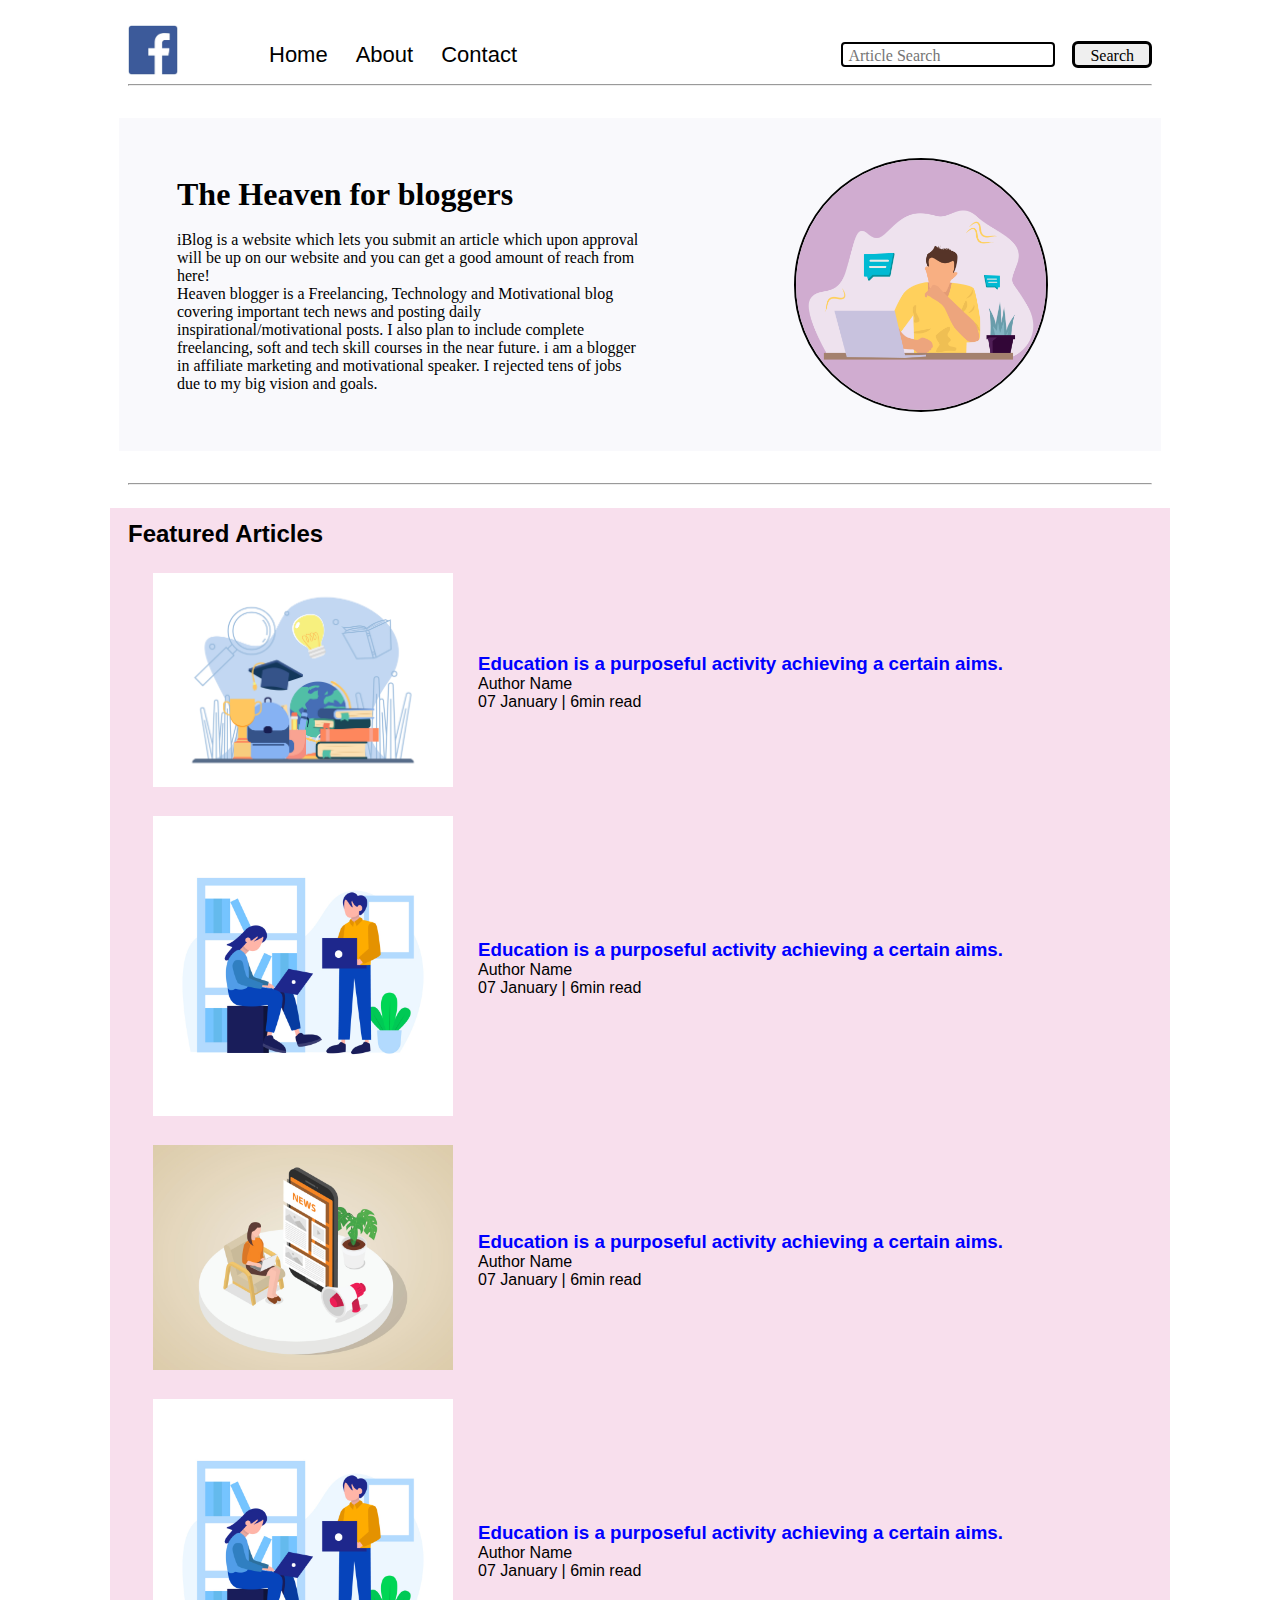
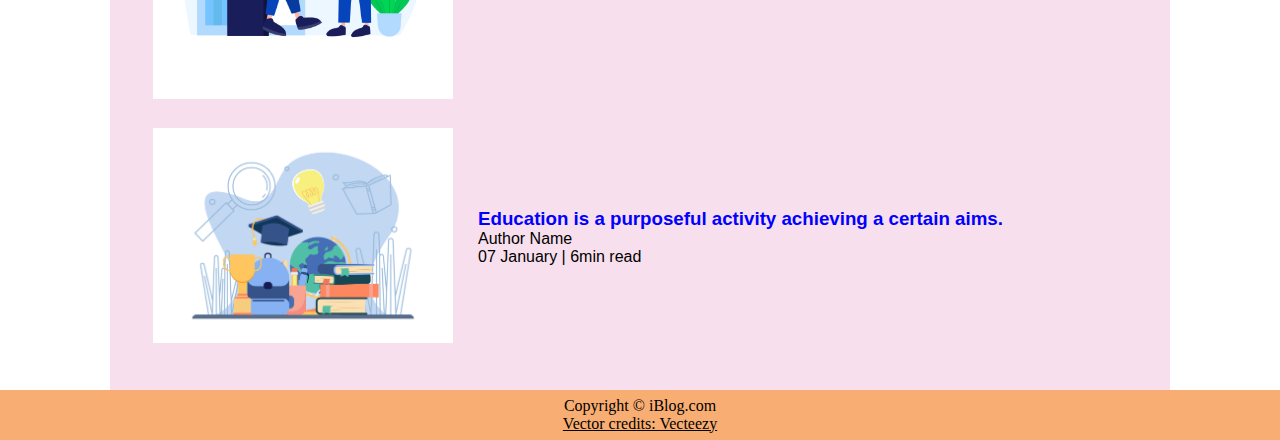
<file: project1/index.html>
<!DOCTYPE html>
<html lang="en">

<head>
    <meta charset="UTF-8">
    <meta name="viewport" content="width=device-width, initial-scale=1.0">
    <link rel="stylesheet" href="css/utils.css">
    <link rel="stylesheet" href="css/style.css">
    <link rel="stylesheet" href="css/mobile.css">
    <title>iBlog - Heaven for bloggers</title>
</head>

<body>
    <nav class="navigation max-width-1 m-auto">

        <div class="nav-left">
            <a href="/">
                <span> <img src="img/logo.jpg" width="50px" alt=""> </span>
            </a>
            <ul>
                <li> <a href="/"> Home</a></li>
                <li> <a href="#"> About</a></li>
                <li> <a href="/contact.html"> Contact</a></li>
            </ul>
<br>
        </div>
        <div class="nav-right">
            <form action="/search.html" method="get">
                <input class="form-input" type="text" name="query" placeholder="Article Search">
                <button class="btn"> Search </button>

            </form>

        </div>
    </nav>
    <div class="max-width-1 m-auto">
        <hr>
    </div>
    <div class="m-auto content max-width-1 my-2">
        <div class="content-left">
            <h1> The Heaven for bloggers</h1><br>
            <p> iBlog is a website which lets you submit an article which upon approval will be up on our website
                and you can get a good amount of reach from here!
            </p>
            <p> Heaven blogger is a Freelancing, Technology and Motivational blog covering important
                tech news and posting daily inspirational/motivational posts. I also plan to include complete
                freelancing, soft and tech skill courses in the near future. i am a blogger in affiliate
                marketing and motivational speaker. I rejected tens of jobs due to my big vision and goals.</p>
        </div>
        <div class="content-right">
            <img src="img/home.svg.jpg" alt="iBlog">
        </div>
    </div>
    <div class="max-width-1 m-auto">
        <hr>
    </div>
    <div class="home-articles max-width-1 m-auto font2">

        <h2> Featured Articles </h2>
        <div class="home-article">
            <div class="home-article-img">

                <img src="img/581.jpg" alt="article">
            </div>

            <div class="home-article-content font1">
                <a href="/blogpost.html">
                    <h3> Education is a purposeful activity achieving a certain aims.</h3>
                </a>
                <div> Author Name</div>
                <span> 07 January | 6min read</span>

            </div>
        </div>
        <div class="home-article">
            <div class="home-article-img">

                <img src="img/group.jpg" alt="article">
            </div>

            <div class="home-article-content font1">
                <a href="/blogpost.html">
                    <h3> Education is a purposeful activity achieving a certain aims.</h3>
                </a>
                <div> Author Name</div>
                <span> 07 January | 6min read</span>

            </div>
        </div>
        <div class="home-article">
            <div class="home-article-img">

                <img src="img/Searching.jpg" alt="article">
            </div>

            <div class="home-article-content font1">
                <a href="/blogpost.html">
                    <h3> Education is a purposeful activity achieving a certain aims.</h3>
                </a>
                <div> Author Name</div>
                <span> 07 January | 6min read</span>

            </div>
        </div>
        <div class="home-article">
            <div class="home-article-img">

                <img src="img/group.jpg" alt="article">
            </div>

            <div class="home-article-content font1">
                <a href="/blogpost.html">
                    <h3> Education is a purposeful activity achieving a certain aims.</h3>
                </a>
                <div> Author Name</div>
                <span> 07 January | 6min read</span>

            </div>
        </div>
        <div class="home-article">
            <div class="home-article-img">

                <img src="img/581.jpg" alt="article">
            </div>

            <div class="home-article-content font1">
                <a href="/blogpost.html">
                    <h3> Education is a purposeful activity achieving a certain aims.</h3>
                </a>
                <div> Author Name</div>
                <span> 07 January | 6min read</span>

            </div>
        </div>
    </div>
    <div class="footer">

        <p> Copyright &copy; iBlog.com</p>
        <a href="https://www.vecteezy.com/free-vector/typing">Vector credits: Vecteezy</a>

    </div>
</body>

</html>
</file>
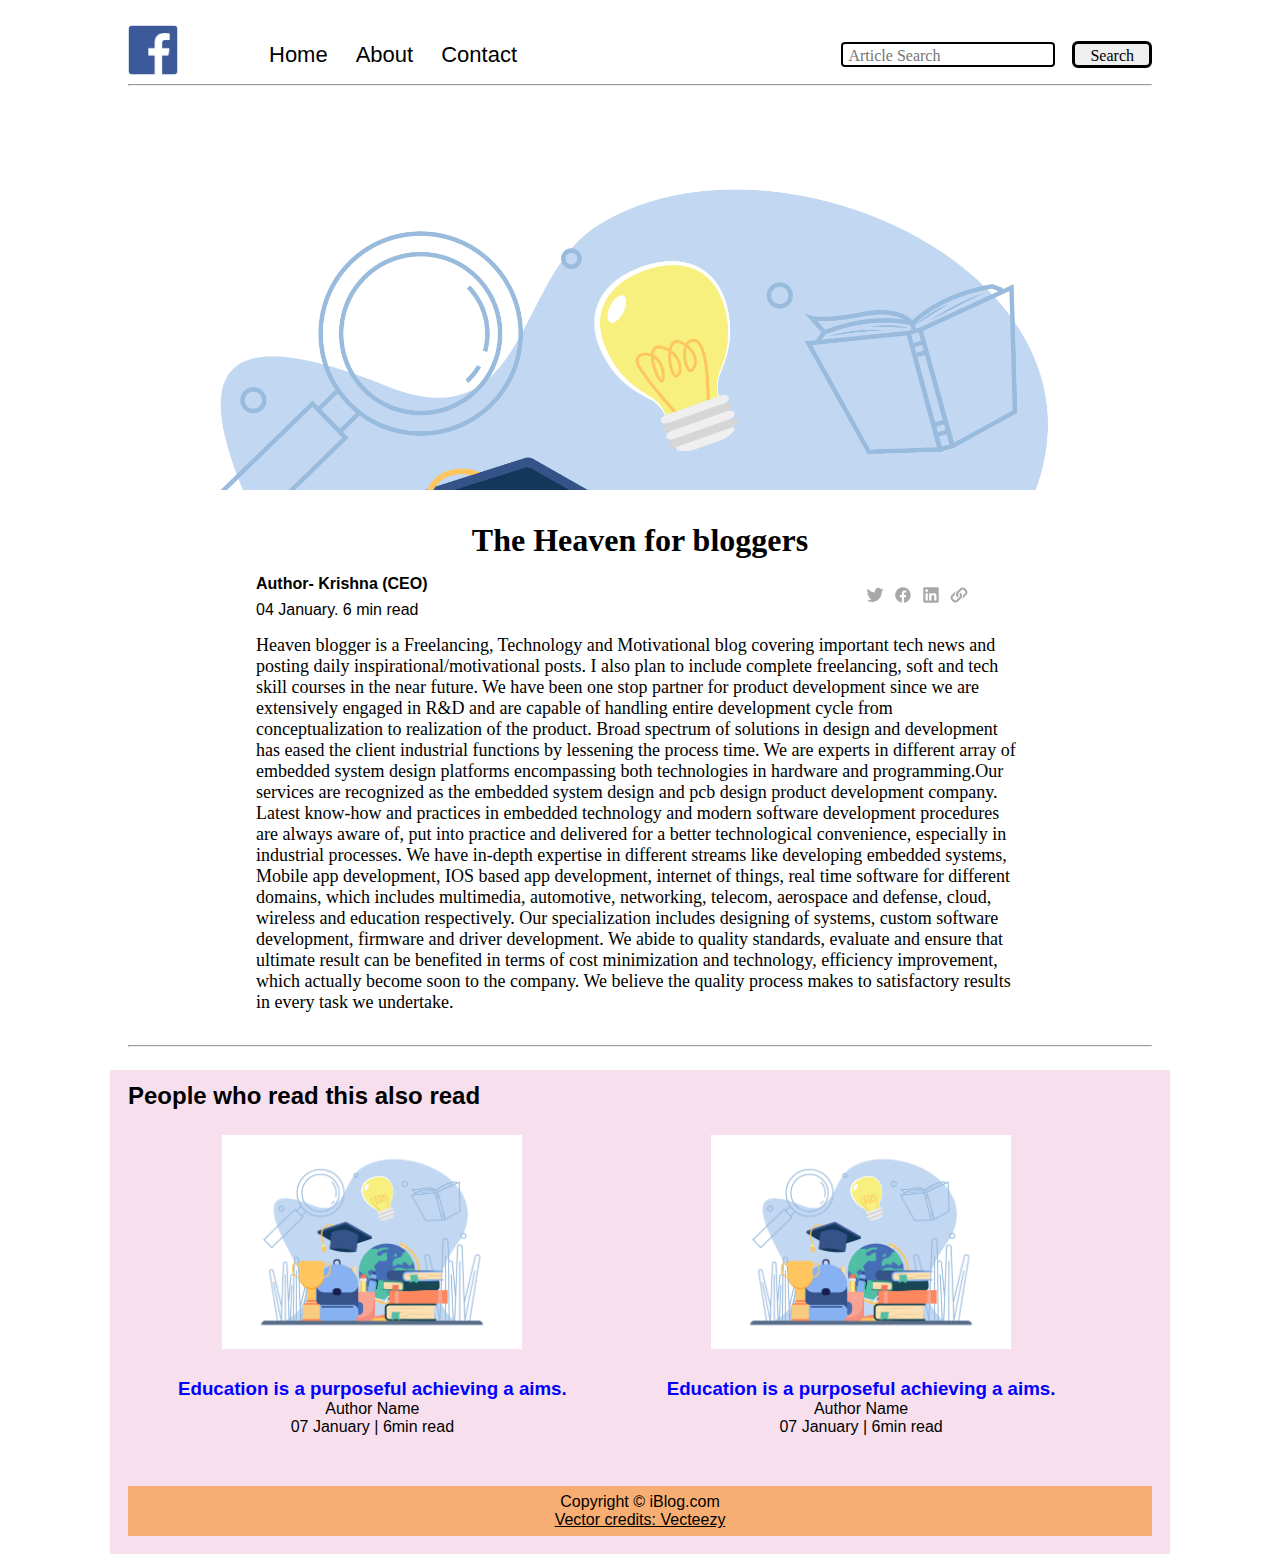
<file: project1/blogpost.html>
<!DOCTYPE html>
<html lang="en">

<head>
    <meta charset="UTF-8">
    <meta name="viewport" content="width=device-width, initial-scale=1.0">
    <link rel="stylesheet" href="css/utils.css">
    <link rel="stylesheet" href="css/style.css">
    <link rel="stylesheet" href="css/blogpost.css">
    <link rel="stylesheet" href="css/mobile.css">
    <title>iBlog - Heaven for bloggers</title>
</head>

<body>
    <nav class="navigation max-width-1 m-auto">
        <div class="nav-left">
            <a href="/">
                <span> <img src="img/logo.jpg" width="50px" alt=""> </span>
            </a>
            <ul>
                <li> <a href="/"> Home</a></li>
                <li> <a href="#"> About</a></li>
                <li> <a href="/contact.html"> Contact</a></li>
            </ul>

        </div>
        <div class="nav-right">
            <form action="/search.html" method="get">
                <input class="form-input" type="text" name="query" placeholder="Article Search">
                <button class="btn"> Search </button>

            </form>

        </div>
    </nav>
    <div class="max-width-1 m-auto">
        <hr>
    </div>
    <div class="post-img">
        <img src="img/581.jpg" alt="">
    </div>
    <div class="m-auto blog-post-content max-width-2 m-auto my-2">
            <h1> The Heaven for bloggers</h1>
            <div class="blogpost-meta">
                <div class="author-info">
                    
                    <div> <b>Author- Krishna (CEO) </b></div>
                    <div> 04 January. 6 min read</div>
                </div>
                <div class="social">
                    <svg width="24" height="24" viewBox="0 0 24 24" fill="none"><path d="M20 5.34c-.67.41-1.4.7-2.18.87a3.45 3.45 0 0 0-5.02-.1 3.49 3.49 0 0 0-1.02 2.47c0 .28.03.54.07.8a9.91 9.91 0 0 1-7.17-3.66 3.9 3.9 0 0 0-.5 1.74 3.6 3.6 0 0 0 1.56 2.92 3.36 3.36 0 0 1-1.55-.44V10c0 1.67 1.2 3.08 2.8 3.42-.3.06-.6.1-.94.12l-.62-.06a3.5 3.5 0 0 0 3.24 2.43 7.34 7.34 0 0 1-4.36 1.49l-.81-.05a9.96 9.96 0 0 0 5.36 1.56c6.4 0 9.91-5.32 9.9-9.9v-.5c.69-.49 1.28-1.1 1.74-1.81-.63.3-1.3.48-2 .56A3.33 3.33 0 0 0 20 5.33" fill="#A8A8A8"></path></svg>
                    <svg width="24" height="24" viewBox="0 0 24 24" fill="none"><path d="M19.75 12.04c0-4.3-3.47-7.79-7.75-7.79a7.77 7.77 0 0 0-5.9 12.84 7.77 7.77 0 0 0 4.69 2.63v-5.49h-1.9v-2.2h1.9v-1.62c0-1.88 1.14-2.9 2.8-2.9.8 0 1.49.06 1.69.08v1.97h-1.15c-.91 0-1.1.43-1.1 1.07v1.4h2.17l-.28 2.2h-1.88v5.52a7.77 7.77 0 0 0 6.7-7.71" fill="#A8A8A8"></path></svg>
                    <svg width="24" height="24" viewBox="0 0 24 24" fill="none"><path d="M19.75 5.39v13.22a1.14 1.14 0 0 1-1.14 1.14H5.39a1.14 1.14 0 0 1-1.14-1.14V5.39a1.14 1.14 0 0 1 1.14-1.14h13.22a1.14 1.14 0 0 1 1.14 1.14zM8.81 10.18H6.53v7.3H8.8v-7.3zM9 7.67a1.31 1.31 0 0 0-1.3-1.32h-.04a1.32 1.32 0 0 0 0 2.64A1.31 1.31 0 0 0 9 7.71v-.04zm8.46 5.37c0-2.2-1.4-3.05-2.78-3.05a2.6 2.6 0 0 0-2.3 1.18h-.07v-1h-2.14v7.3h2.28V13.6a1.51 1.51 0 0 1 1.36-1.63h.09c.72 0 1.26.45 1.26 1.6v3.91h2.28l.02-4.43z" fill="#A8A8A8"></path></svg>
                    <svg width="24" height="24" viewBox="0 0 24 24" fill="none"><path fill-rule="evenodd" clip-rule="evenodd" d="M3.57 14.67c0-.57.13-1.11.38-1.6l.02-.02v-.02l.02-.02c0-.02 0-.02.02-.02.12-.26.3-.52.57-.8L7.78 9v-.02l.01-.02c.44-.41.91-.7 1.44-.85a4.87 4.87 0 0 0-1.19 2.36A5.04 5.04 0 0 0 8 11.6L6.04 13.6c-.19.19-.32.4-.38.65a2 2 0 0 0 0 .9c.08.2.2.4.38.57l1.29 1.31c.27.28.62.42 1.03.42.42 0 .78-.14 1.06-.42l1.23-1.25.79-.78 1.15-1.16c.08-.09.19-.22.28-.4.1-.2.15-.42.15-.67 0-.16-.02-.3-.06-.45l-.02-.02v-.02l-.07-.14s0-.03-.04-.06l-.06-.13-.02-.02c0-.02 0-.03-.02-.05a.6.6 0 0 0-.14-.16l-.48-.5c0-.04.02-.1.04-.15l.06-.12 1.17-1.14.09-.09.56.57c.02.04.08.1.16.18l.05.04.03.06.04.05.03.04.04.06.1.14.02.02c0 .02.01.03.03.04l.1.2v.02c.1.16.2.38.3.68a1 1 0 0 1 .04.25 3.2 3.2 0 0 1 .02 1.33 3.49 3.49 0 0 1-.95 1.87l-.66.67-.97.97-1.56 1.57a3.4 3.4 0 0 1-2.47 1.02c-.97 0-1.8-.34-2.49-1.03l-1.3-1.3a3.55 3.55 0 0 1-1-2.51v-.01h-.02v.02zm5.39-3.43c0-.19.02-.4.07-.63.13-.74.44-1.37.95-1.87l.66-.67.97-.98 1.56-1.56c.68-.69 1.5-1.03 2.47-1.03.97 0 1.8.34 2.48 1.02l1.3 1.32a3.48 3.48 0 0 1 1 2.48c0 .58-.11 1.11-.37 1.6l-.02.02v.02l-.02.04c-.14.27-.35.54-.6.8L16.23 15l-.01.02-.01.02c-.44.42-.92.7-1.43.83a4.55 4.55 0 0 0 1.23-3.52L18 10.38c.18-.21.3-.42.35-.65a2.03 2.03 0 0 0-.01-.9 1.96 1.96 0 0 0-.36-.58l-1.3-1.3a1.49 1.49 0 0 0-1.06-.42c-.42 0-.77.14-1.06.4l-1.2 1.27-.8.8-1.16 1.15c-.08.08-.18.21-.29.4a1.66 1.66 0 0 0-.08 1.12l.02.03v.02l.06.14s.01.03.05.06l.06.13.02.02.01.02.01.02c.05.08.1.13.14.16l.47.5c0 .04-.02.09-.04.15l-.06.12-1.15 1.15-.1.08-.56-.56a2.3 2.3 0 0 0-.18-.19c-.02-.01-.02-.03-.02-.04l-.02-.02a.37.37 0 0 1-.1-.12c-.03-.03-.05-.04-.05-.06l-.1-.15-.02-.02-.02-.04-.08-.17v-.02a5.1 5.1 0 0 1-.28-.69 1.03 1.03 0 0 1-.04-.26c-.06-.23-.1-.46-.1-.7v.01z" fill="#A8A8A8"></path></svg>
                </div>
            </div>
           <p> Heaven blogger is a Freelancing, Technology and Motivational blog covering important
            tech news and posting daily inspirational/motivational posts. I also plan to include complete
            freelancing, soft and tech skill courses in the near future. We have been one stop partner for 
            product development since we are extensively engaged in R&D and are capable of handling entire 
            development cycle from conceptualization to realization of the product. Broad spectrum of
             solutions in design and development has eased the client industrial functions by lessening the
              process time. We are experts in different array of embedded system design platforms encompassing
               both technologies in hardware and programming.Our services are recognized as the embedded system
                design and pcb design product development company.
            Latest know-how and practices in embedded technology and modern software development procedures 
            are always aware of, put into practice and delivered for a better technological convenience, 
            especially in industrial processes. We have in-depth expertise in different streams like developing
             embedded systems, Mobile app development, IOS based app development, internet of things, real time
              software for different domains, which includes multimedia, automotive, networking, telecom,
               aerospace and defense, cloud, wireless and education respectively. Our specialization includes
                designing of systems, custom software development, firmware and driver development.
            We abide to quality standards, evaluate and ensure that ultimate result can be benefited in terms 
            of cost minimization and technology, efficiency improvement, which actually become soon to the
             company. We believe the quality process makes to satisfactory results in every task we undertake.                                                   
            </p>
        </div>
    <div class="max-width-1 m-auto">
        <hr>
    </div>
    <div class="home-articles max-width-1 m-auto font2">

        <h2> People who read this also read </h2>
        <div class="row">

        
        <div class="home-article more-post">
            <div class="home-article-img">

                <img src="img/581.jpg" alt="article">
            </div>

            <div class="home-article-content font1 text-align: center">
                <a href="/blogpost.html">
                    <h3> Education is a purposeful achieving a aims.</h3>
                </a>
                <div> Author Name</div>
                <span> 07 January | 6min read</span>

            </div>
        </div>
        <div class="home-article more-post">
            <div class="home-article-img">

                <img src="img/581.jpg" alt="article">
            </div>

            <div class="home-article-content font1 text-align: center">
                <a href="/blogpost.html">
                    <h3> Education is a purposeful achieving a aims.</h3>
                </a>
                <div> Author Name</div>
                <span> 07 January | 6min read</span>

            </div>
        </div>
       
    </div>
    <div class="footer">

        <p> Copyright &copy; iBlog.com</p>
        <a href="https://www.vecteezy.com/free-vector/typing">Vector credits: Vecteezy</a>

    </div>
</body>

</html>
</file>
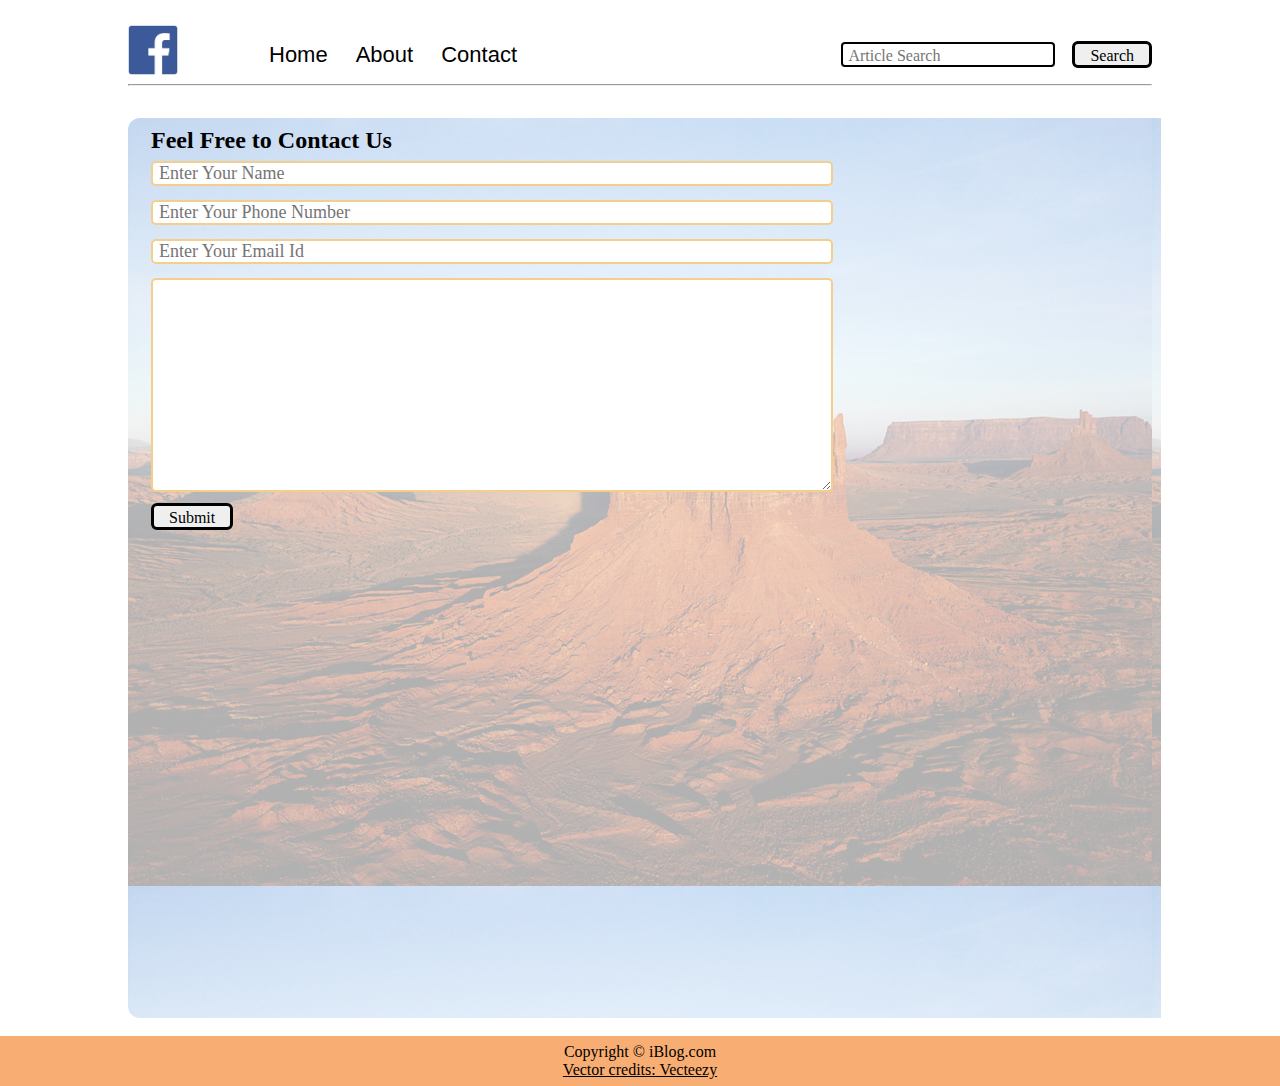
<file: project1/contact.html>
<!DOCTYPE html>
<html lang="en">
<head>
    <meta charset="UTF-8">
    <meta name="viewport" content="width=device-width, initial-scale=1.0">
    <link rel="stylesheet" href="css/utils.css">
    <link rel="stylesheet" href="css/style.css">
    <link rel="stylesheet" href="css/contact.css">
    <link rel="stylesheet" href="css/mobile.css">
    <title>iBlog - Heaven for bloggers</title>
</head>
<body>
    <nav class="navigation max-width-1 m-auto"> 
        <div class="nav-left"> 
            <a href="/">
                <span> <img src="img/logo.jpg" width="50px" alt=""> </span>
            </a>
           
            <ul>
                <li> <a href="/"> Home</a></li>
                <li> <a href="#"> About</a></li>
                <li> <a href="/contact.html"> Contact</a></li>
            </ul>
         </div>
        <div class="nav-right">
            <form action="/search.html" method="get"> 
                <input class="form-input"type="text" name="query" placeholder="Article Search">
                <button class="btn"> Search </button>

            </form>
        </div>
        </nav>
        <div class="max-width-1 m-auto">
            <hr>
        </div>
        <div class="contact-content font1 max-width-1 m-auto">
            <div class="max-width-1 m-auto mx-1"> 
                <h2>  Feel Free to Contact Us </h2>
                <div class="contact-form">
                    <div class="form-box">
                        <input type="text" placeholder="Enter Your Name">
                    </div>
                    <div class="form-box">
                        <input type="text" placeholder="Enter Your Phone Number">
                    </div>
                    <div class="form-box">
                        <input type="text" placeholder="Enter Your Email Id">
                    </div>
                    <div class="form-box">
                        <textarea name="" id="" cols="30" rows="10" placeholder="How may we help you?">  </textarea>
                    </div>
                    <div class="form-box">
                        <button class="btn"> Submit</button>
                    </div>
                </div>
            </div>
           
        </div>
    
    <div class="footer">
        
        <p> Copyright &copy; iBlog.com</p>
        <a href="https://www.vecteezy.com/free-vector/typing">Vector credits: Vecteezy</a>

    </div>
</body>
</html>
</file>
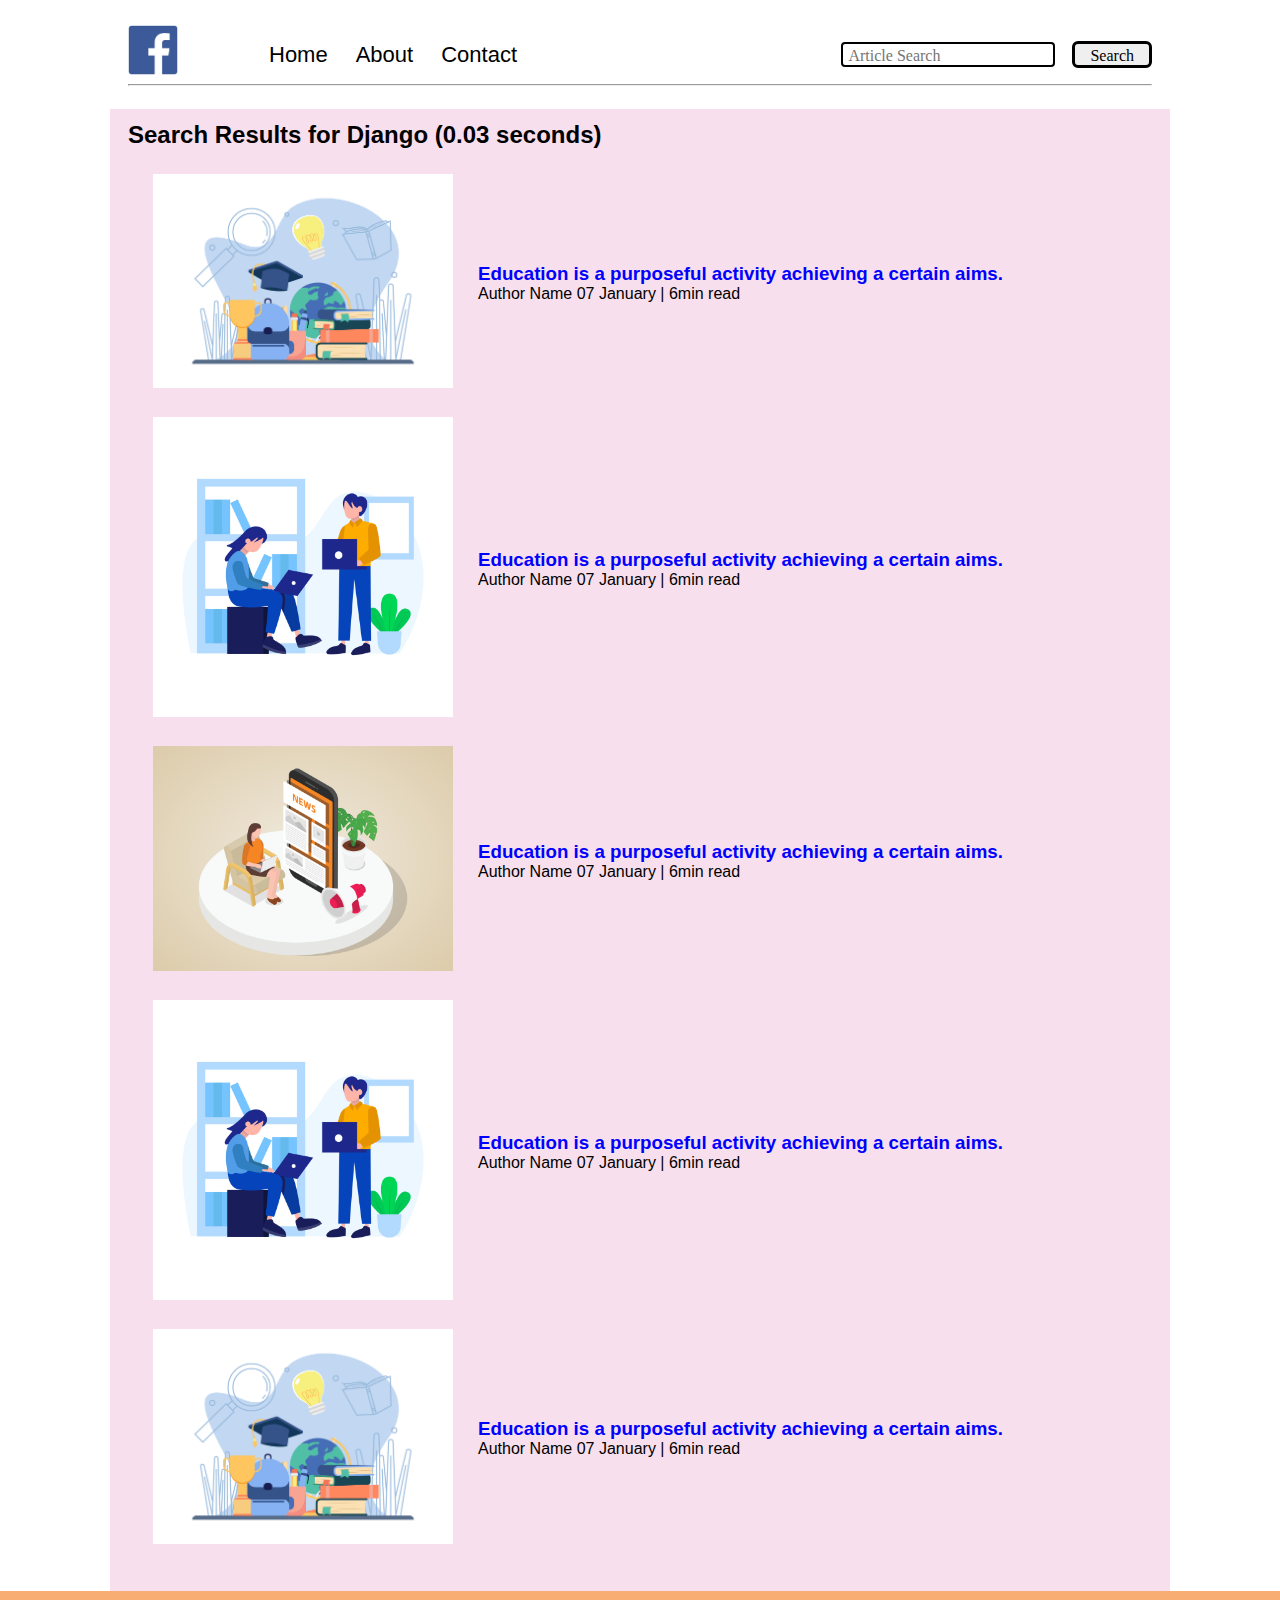
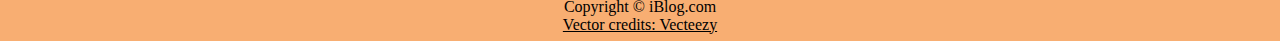
<file: project1/search.html>
<!DOCTYPE html>
<html lang="en">
<head>
    <meta charset="UTF-8">
    <meta name="viewport" content="width=device-width, initial-scale=1.0">
    <link rel="stylesheet" href="css/utils.css">
    <link rel="stylesheet" href="css/style.css">
    <link rel="stylesheet" href="css/mobile.css">
    <title>iBlog - Heaven for bloggers</title>
</head>
<body>
    <nav class="navigation max-width-1 m-auto">
        <div class="nav-left"> 
            
            <a href="/">
                <span> <img src="img/logo.jpg" width="50px" alt=""> </span>
            </a>
            <ul>
                <li> <a href="/"> Home</a></li>
                <li> <a href="#"> About</a></li>
                <li> <a href="/content.html"> Contact</a></li>
            </ul>
        
        </div>
        <div class="nav-right">
            <form action="/search.html" method="get"> 
                <input class="form-input"type="text" name="query" placeholder="Article Search">
                <button class="btn"> Search </button>

            </form>
            
        </div>
    </nav>
   
    <div class="max-width-1 m-auto"> <hr> </div>
    <div class="home-articles max-width-1 m-auto font2">
        <h2>  Search Results for Django (0.03 seconds) </h2>
        <div class="home-article">
            <div class="home-article-img">

            <img src="img/581.jpg" alt="article">
        </div>
           
            <div class="home-article-content font1">
            <a href="/blogpost.html">  <h3> Education is a purposeful activity achieving a certain aims.</h3></a>
                <span>Author Name</span>
                <span> 07 January | 6min read</span>

            </div>
         </div>
         <div class="home-article">
            <div class="home-article-img">

            <img src="img/group.jpg" alt="article">
        </div>
           
            <div class="home-article-content font1">
            <a href="/blogpost.html">  <h3> Education is a purposeful activity achieving a certain aims.</h3></a>
                <span>Author Name</span>
                <span> 07 January | 6min read</span>

            </div>
         </div>
         <div class="home-article">
            <div class="home-article-img">

            <img src="img/Searching.jpg" alt="article">
        </div>
           
            <div class="home-article-content font1">
            <a href="/blogpost.html">  <h3> Education is a purposeful activity achieving a certain aims.</h3></a>
                <span>Author Name</span>
                <span> 07 January | 6min read</span>

            </div>
         </div>
         <div class="home-article">
            <div class="home-article-img">

            <img src="img/group.jpg" alt="article">
        </div>
           
            <div class="home-article-content font1">
            <a href="/blogpost.html">  <h3> Education is a purposeful activity achieving a certain aims.</h3></a>
                <span>Author Name</span>
                <span> 07 January | 6min read</span>

            </div>
         </div>
         <div class="home-article">
            <div class="home-article-img">

            <img src="img/581.jpg" alt="article">
        </div>
           
            <div class="home-article-content font1">
            <a href="/blogpost.html">  <h3> Education is a purposeful activity achieving a certain aims.</h3></a>
                <span>Author Name</span>
                <span> 07 January | 6min read</span>

            </div>
         </div>
    </div>
    <div class="footer">
        
        <p> Copyright &copy; iBlog.com</p>
        <a href="https://www.vecteezy.com/free-vector/typing">Vector credits: Vecteezy</a>

    </div>
</body>
</html>
</file>
<file: project1/css/utils.css>
@import url('https://fonts.googleapis.com/css2?family=Baloo+Bhai+2:wght@500;800&display=swap');
@import url('https://fonts.googleapis.com/css2?family=Baloo+Bhai+2:wght@500&display=swap');

:root {
    --main-bg-color: rgb(248, 174, 114);
    --font1: 'Baloo Bhaina 2' cursive;
    --font2: 'Roboto', sans-serif;
}

.center{
    text-align: center;
}

.font1 {
    font-family: var(--font1);
}

.font2 {
    font-family: var(--font2);
}

.max-width-1 {
    max-width: 80vw;
}

.max-width-2 {
    max-width: 60vw;
}

.m-auto {
    margin: auto;
}

.mx-1{
    margin-left: 23px;
    margin-right: 23px;
}

.my-2{
    margin-top: 32px;
    margin-bottom: 32px;   
}
.btn {
    padding: 0px 15px;
    padding-top: 3px;
    border: 3px solid black;
    border-radius: 6px;
    font-family: var(--font1);
    font-size: 16px;
    cursor: pointer;
    transition: all 0.3s ease-in-out;
}
.btn:hover {
    color: white;
    background: var(--main-bg-color);
}

.form-input {
    padding: 0px 5px;
    padding-top: 3px;
    font-size: 16px;
    border: 2px solid black;
    border-radius: 4px;
    margin: 0 13px;
    font-family: var(--font1);
}

.form-box input, textarea{
    width: 52vw;
    padding: 0px 6px;
    margin: 7px 0;
    font-size: 18px;
    font-family: var(--font1);
    border: 2px solid rgb(243, 207, 139);
    border-radius: 5px;
}
</file>
<file: project1/css/style.css>
* {
    margin: 0;
    padding: 0;
}

.navigation {
    margin-top: 25px;
    font-family: var(--font1);
    /*height: 74px;*/
    /*background-color:red;*/
    display: flex;
    justify-content: space-between;
    align-items: center;
}

.nav-left {
    font-size: 20px;
    display: flex;
}

.nav-left span {
    font-size: 35px;

}

.nav-left ul {
    display: flex;
    align-items: center;
    margin: 0 77px;
    font-size: 22px;
}

.nav-left ul li {
    list-style: none;
    margin: 0 14px;
    font-family: var(--font2);
    transition: all 0.3s ease-in-out;
}

.nav-left ul li a {
    text-decoration: none;
    color: black;
    transition: all 0.3s ease-in-out;
}

.nav-left ul li a:hover {
    color: var(--main-bg-color);
    font-weight: bolder;
}

.content {
    /*height: 100px;*/
    background-color: rgb(249, 249, 252);
    display: flex;
    margin-top: 32px;
    padding: 9px;
    position: relative;
}

.content::after {
    content: " ";
    background-image: url('../img/Desert.jpg');
    position: absolute;
    width: 100%;
    height: inherit;
    opacity: 0.30;
    border-radius: 12px;
}

.content-left {
    font-family: var(--font1);
    width: 50%;
    display: flex;
    flex-direction: column;
    justify-content: center;
    padding: 49px;
    z-index: 1;
}

.content-right {
    width: 50%;
    display: flex;
    align-items: center;
    justify-content: center;
}

.content-right img {
    height: 250px;
    border: 2px solid black;
    border-radius: 200px;
}

.home-articles {
    padding: 18px;
    margin-top: 23px;
    padding-top: 12px;
    background-color: rgb(248, 223, 237);
    position: relative;
}



.home-article {
    display: flex;
    margin: 25px;

}

.home-article img {
    width: 300px;
}

.home-article-content {
    align-self: center;
    padding: 25px;
}

.home-article-content a{
    text-decoration: none;
    color: blue
}

/*.home-articles{}*/
.footer {
    height: 50px;
    background-color: var(--main-bg-color);
    display: flex;
    align-items: center;
    justify-content: center;
    color: black;
    flex-direction: column;
}

.footer a {
    color: black;
}
</file>
<file: project1/css/mobile.css>
@media screen and (max-width: 1007px) {
    .navigation {
        flex-direction: column;
        margin-bottom: 23px;
    }

    .nav-left {
        flex-direction: column;
        text-align: center;
    }

    .content-right {
        display: none;
    }

    .home-article {
        flex-direction: column;
    }

    .home-article-img {
        text-align: center;
    }

    .home-article-img {
        width: 70vm;
    }

    .form-input {
        width: 50%;
    }

    .form-box input,
    textarea {
        width: 66vw;
    }

    .row{
        flex-direction: column;
    }
    .post-img{
        height: auto;
    }
}
</file>
<file: project1/css/blogpost.css>
.post-img {
    height: 404px;
    overflow: hidden;
}

.post-img img {
    width: 100%;
}

.blog-post-content {
    /*background-color: blueviolet;*/
}

.blog-post-content h1 {
    text-align: center;
}

.blog-post-content p {
    font-size: 18px;
}

.row{
    display: flex;
}

.more-post{
    flex-direction: column;
    align-items: center;
}

.blogpost-meta{
    
    display: flex;
    justify-content: space-between;
}

.author-info{
    margin: 12px 0;
}

.author-info div{
    padding: 4px 0px;
    font-family: var(--font2);
}

.social{
    padding-right: 53px;
    align-self: center;
    cursor: pointer;
}
</file>
<file: project1/css/contact.css>
.contact-content{
    height: 395px;
    height: 100vh;
    margin-top: 32px;
    padding: 9px;
    position: relative;
    overflow: hidden;
}

.contact-content::after {
    content: " ";
    background-image: url('../img/Desert.jpg');
    position: absolute;
    top: 0;
    width: 100%;
    height: inherit;
    opacity: 0.30;
    border-radius: 12px;
    z-index: -1;
}

.contact-form{
   
}
</file>
